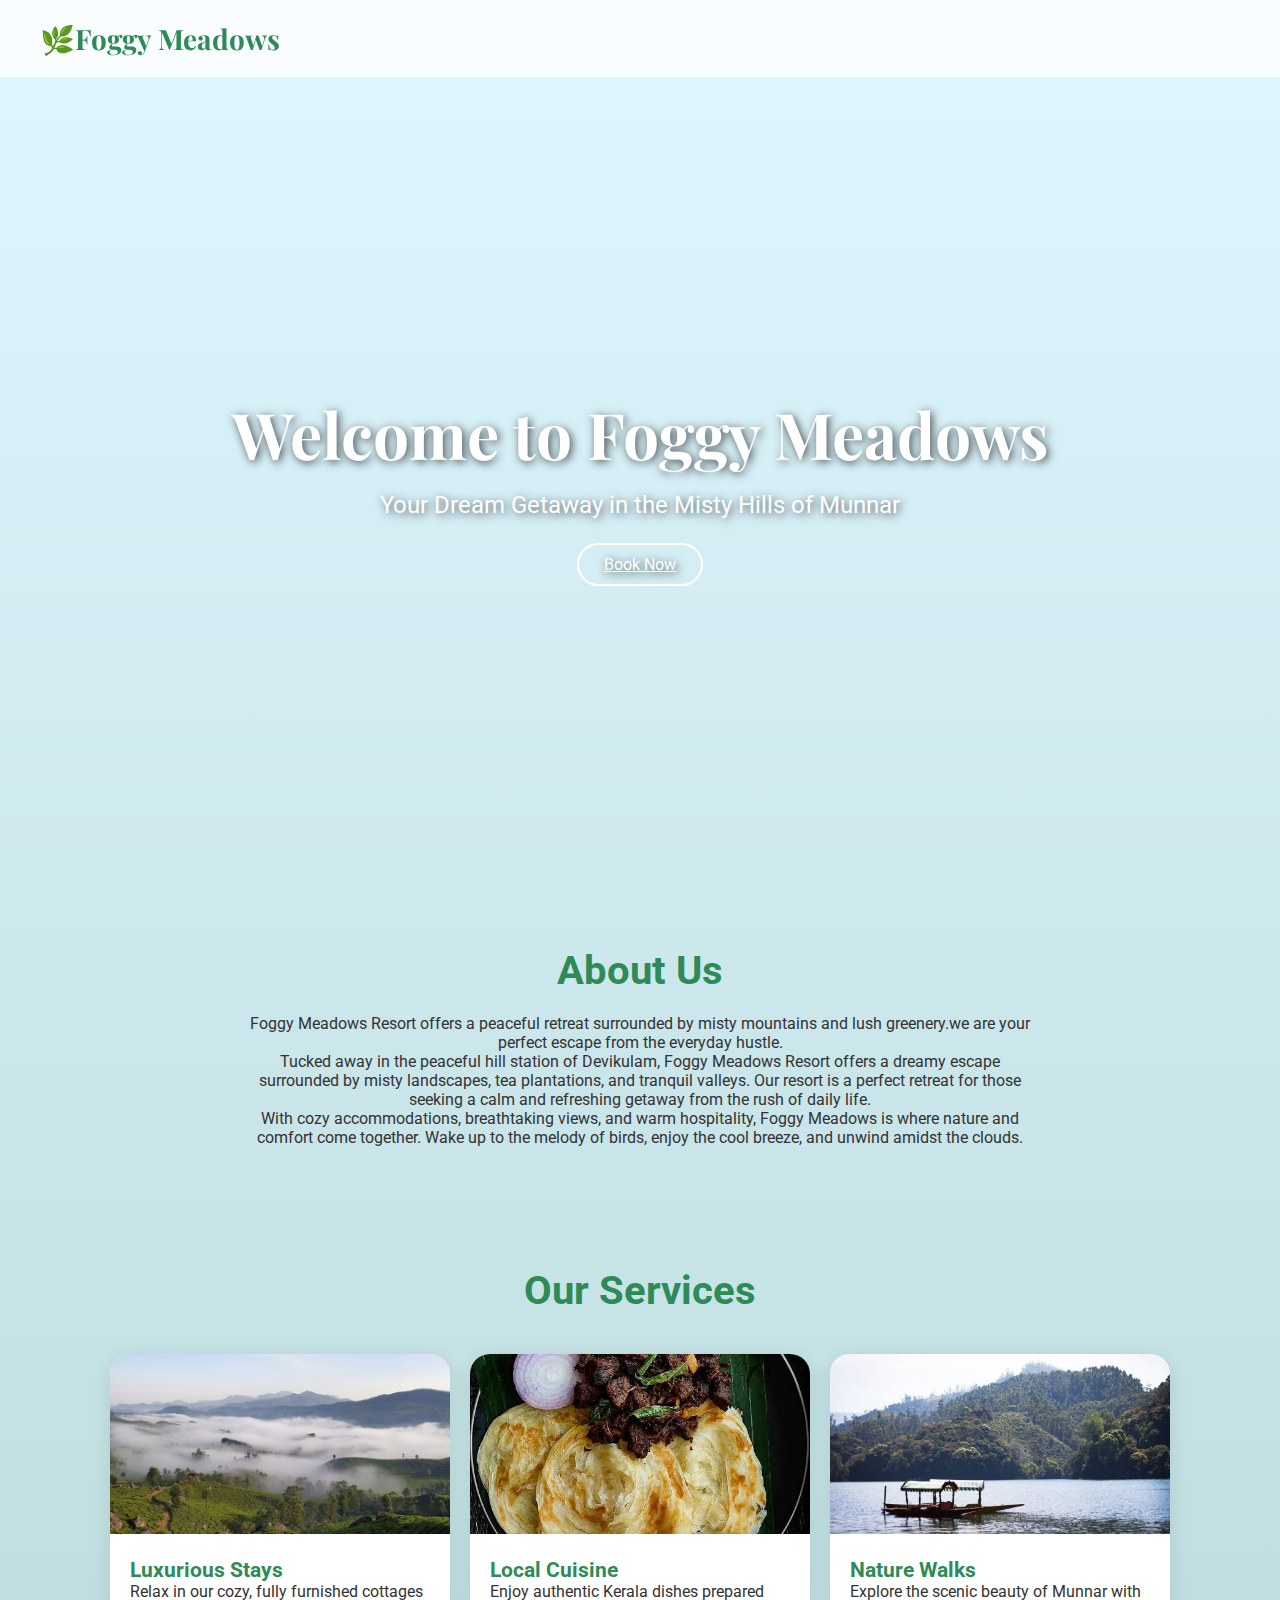
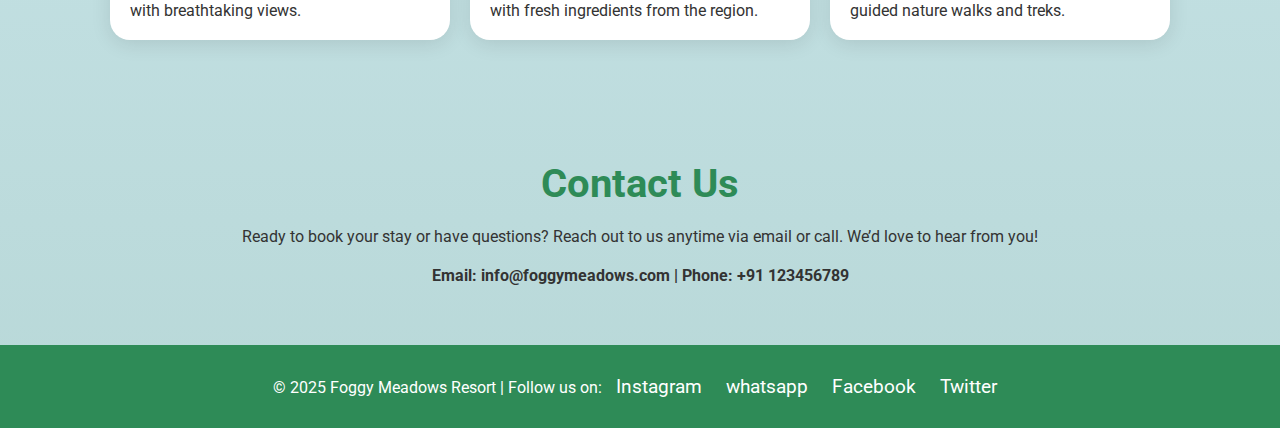
<file: index.html>
<!DOCTYPE html>
<html lang="en">

<head>
  <meta charset="UTF-8" />
  <meta name="viewport" content="width=device-width, initial-scale=1.0" />
  <title>Foggy Meadows Resort</title>
  <link href="https://fonts.googleapis.com/css2?family=Playfair+Display:wght@500;700&family=Roboto&display=swap" rel="stylesheet" />
  <style>
    * {
      margin: 0;
      padding: 0;
      box-sizing: border-box;
      font-family: 'Roboto', sans-serif;
    }

    body {
      background: linear-gradient(to bottom, #dff6ff, #b8d8d8);
      color: #333;
      overflow-x: hidden;
      animation: fadeInBody 1s ease-in;
    }

    @keyframes fadeInBody {
      from { opacity: 0; }
      to { opacity: 1; }
    }

    header {
      background: rgba(255, 255, 255, 0.8);
      backdrop-filter: blur(10px);
      padding: 20px 40px;
      display: flex;
      justify-content: space-between;
      align-items: center;
      position: sticky;
      top: 30;
      z-index: 200;
      animation: slideDown 0.8s ease-out;
    }

    @keyframes slideDown {
      from { transform: translateY(-100%); opacity: 0; }
      to { transform: translateY(0); opacity: 1; }
    }

    .logo {
      font-family: 'Playfair Display', serif;
      font-size: 28px;
      font-weight: bold;
      color: #2e8b57;
    }

    nav a {
      margin-left: 25px;
      text-decoration: none;
      color: #444;
      font-weight: 500;
      transition: 0.3s;
    }

    nav a:hover {
      color: #2e8b57;
    }

    .center-buttons{
      margin-top: 36px;
    }

    .hero {
      height: 90vh;
      background: url('https://luxoticholidays.com/backend/web/tours/munnar-tea-gardens-kerala-1604804712.jpg') no-repeat center center/cover;
      display: flex;
      justify-content: center;
      align-items: center;
      color: white;
      text-shadow: 2px 2px 10px rgba(0, 0, 0, 0.7);
      text-align: center;
      animation: fadeInHero 1.5s ease-in-out;
    }

    @keyframes fadeInHero {
      from { opacity: 0; transform: scale(1.05); }
      to { opacity: 1; transform: scale(1); }
    }

    .hero h1 {
      font-size: 4em;
      font-family: 'Playfair Display', serif;
      animation: slideInTop 1s ease forwards;
    }

    .hero p {
      font-size: 1.5em;
      margin-top: 15px;
      animation: slideInBottom 1s ease forwards;
    }

    @keyframes slideInTop {
      from { transform: translateY(-30px); opacity: 0; }
      to { transform: translateY(0); opacity: 1; }
    }

    @keyframes slideInBottom {
      from { transform: translateY(30px); opacity: 0; }
      to { transform: translateY(0); opacity: 1; }
    }

    .btn {
    padding: 10px 25px;
    border: 2px solid white;
    background-color: transparent;
    color: white;
    margin: 10px;
    font-size: 16px;
    border-radius: 50px;
    transition: 0.4s ease;
    cursor: pointer;
  }

  .btn:hover {
    background-color: #ffc107;
    color: black;
    border-color: #ffc107;
    }

    @keyframes fadeInBtn {
      from { opacity: 0; transform: translateY(20px); }
      to { opacity: 1; transform: translateY(0); }
    }

    .btn:hover {
      background: #1e5d3d;
    }

    .section {
      padding: 60px 20px;
      max-width: 1100px;
      margin: auto;
      animation: fadeInSection 1s ease-in;
    }

    @keyframes fadeInSection {
      from { opacity: 0; transform: translateY(20px); }
      to { opacity: 1; transform: translateY(0); }
    }

    .section h2 {
      font-size: 2.5em;
      margin-bottom: 20px;
      color: #2e8b57;
      text-align: center;
    }

    .cards {
      display: grid;
      grid-template-columns: repeat(auto-fit, minmax(250px, 1fr));
      gap: 20px;
      margin-top: 40px;
    }

    .card {
      background: white;
      border-radius: 20px;
      box-shadow: 0 4px 20px rgba(0, 0, 0, 0.1);
      overflow: hidden;
      transition: transform 0.3s ease, box-shadow 0.3s ease;
      animation: fadeInCard 1s ease-in-out;
    }

    .card:hover {
      transform: translateY(-10px);
      box-shadow: 0 10px 30px rgba(0, 0, 0, 0.2);
    }

    @keyframes fadeInCard {
      from { opacity: 0; transform: scale(0.95); }
      to { opacity: 1; transform: scale(1); }
    }

    .card img {
      width: 100%;
      height: 180px;
      object-fit: cover;
    }

    .card-content {
      padding: 20px;
    }

    .card-content h3 {
      font-size: 1.3em;
      color: #2e8b57;
    }

 
    footer {
      background: #2e8b57;
      color: white;
      padding: 30px 20px;
      text-align: center;
      animation: fadeInFooter 1.2s ease-in-out;
    }

    @keyframes fadeInFooter {
      from { opacity: 0; }
      to { opacity: 1; }
    }

    nav a {
  margin-left: 25px;
  text-decoration: none;
  color: #444;
  font-weight: 500;
  transition: 0.3s;
  opacity: 0;
  transform: translateY(-10px);
  animation: navFadeIn 0.6s ease forwards;
}

nav a:nth-child(1) {
  animation-delay: 0.2s;
}
nav a:nth-child(2) {
  animation-delay: 0.4s;
}
nav a:nth-child(3) {
  animation-delay: 0.6s;
}
nav a:nth-child(4) {
  animation-delay: 0.8s;
}

nav a:nth-child(1) { transition-delay: 0.1s; }
nav a:nth-child(2) { transition-delay: 0.2s; }
nav a:nth-child(3) { transition-delay: 0.3s; }
nav a:nth-child(4) { transition-delay: 0.4s; }

@keyframes navFadeIn {
  to {
    opacity: 1;
    transform: translateY(0);
  }

}

    footer a {
      color: #fff;
      margin: 0 10px;
      text-decoration: none;
      font-size: 1.2em;
    }
  </style>
</head>

<body>
  <header>
    <div class="logo">🌿Foggy Meadows</div>
    <nav>
      <a href="#">Home</a>
      <a href="About Us .html">About</a>
      <a href="Exploe.html">Explore</a>
      <a href="service.html">Services</a>
      <a href="Contact.html">Contact</a>
    </nav>
  </header>

  <section class="hero">
    <div>
      <h1>Welcome to Foggy Meadows</h1>
      <p>Your Dream Getaway in the Misty Hills of Munnar</p>
      <div class="center-buttons">
    <a href="book now.html" class="btn">Book Now</a>
        </div>
    </div>
  </section>

  <section class="section" id="about">
    <h2>About Us</h2>
    <p style="text-align: center; max-width: 800px; margin: auto;">
      Foggy Meadows Resort offers a peaceful retreat surrounded by misty mountains and lush greenery.we are your perfect escape from the everyday hustle.
    </p>
      <p style="text-align: center; max-width: 800px; margin: auto;">
      Tucked away in the peaceful hill station of Devikulam, Foggy Meadows Resort offers a dreamy escape surrounded by misty landscapes, tea plantations, and tranquil valleys. Our resort is a perfect retreat for those seeking a calm and refreshing getaway from the rush of daily life.
    </p>
   <p style="text-align: center; max-width: 800px; margin: auto;">
    With cozy accommodations, breathtaking views, and warm hospitality, Foggy Meadows is where nature and comfort come together. Wake up to the melody of birds, enjoy the cool breeze, and unwind amidst the clouds.
    </p>
  </section>

  <section class="section" id="services">
    <h2>Our Services</h2>
    <div class="cards">
      <div class="card">
        <img src="misty.jpg" alt="Stay">
        <div class="card-content">
          <h3>Luxurious Stays</h3>
          <p>Relax in our cozy, fully furnished cottages with breathtaking views.</p>
        </div>
      </div>
      <div class="card">
        <img src="Local Cuisine.jpg" alt="Food">
        <div class="card-content">
          <h3>Local Cuisine</h3>
          <p>Enjoy authentic Kerala dishes prepared with fresh ingredients from the region.</p>
        </div>
      </div>
      <div class="card">
        <img src="Kundale Lake.jpg" alt="Nature">
        <div class="card-content">
          <h3>Nature Walks</h3>
          <p>Explore the scenic beauty of Munnar with guided nature walks and treks.</p>
        </div>
      </div>
    </div>
  </section>

  <section class="section" id="contact">
    <h2>Contact Us</h2>
    <p style="text-align: center; max-width: 800px; margin: auto;">
      Ready to book your stay or have questions? Reach out to us anytime via email or call. We’d love to hear from you!
    </p>
    <p style="text-align: center; margin-top: 20px; font-weight: bold;">
      Email: info@foggymeadows.com | Phone: +91 123456789
    </p>
  </section>

  <footer>
    <p>&copy; 2025 Foggy Meadows Resort | Follow us on:
      <a href="https://instagram.com/go_trawin">Instagram</a>
      <a href="https://wa.me/91+ 123456789">whatsapp</a>
      <a href="#">Facebook</a>
      <a href="#">Twitter</a>
    </p>
  </footer>
</body>

</html>
</file>
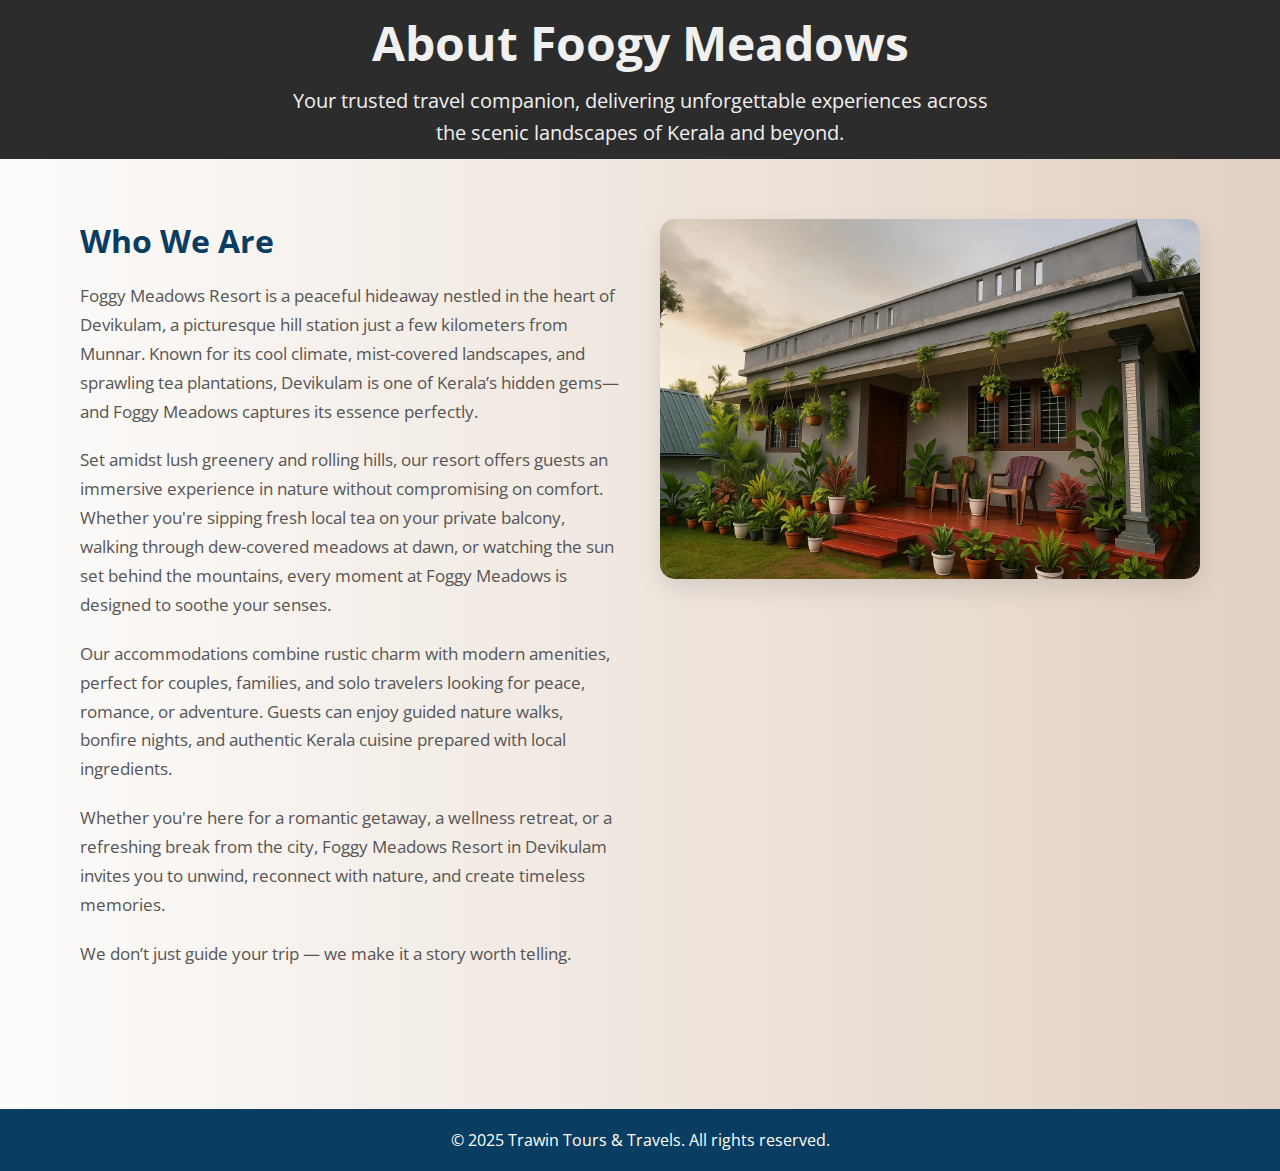
<file: About Us .html>
<!DOCTYPE html>
<html lang="en">
<head>
  <meta charset="UTF-8">
  <title>About Us | Foogy Meadows</title>
  <link href="https://fonts.googleapis.com/css2?family=Open+Sans:wght@400;700&display=swap" rel="stylesheet">
  <style>
    * {
      margin: 0;
      padding: 0;
      box-sizing: border-box;
      font-family: 'Open Sans', sans-serif;
    }

    body {
      background: linear-gradient(to right, #fdfcfb, #e2d1c3);
      color: #333;
    }

    .hero {
      background-color: #2c2c2c;
      color: #f0f0f0;
      text-align: center;
      padding: 10px 20px;
    }

    .hero h1 {
      font-size: 48px;
      margin-bottom: 10px;
    }

    .hero p {
      font-size: 20px;
      max-width: 700px;
      margin: 0 auto;
      line-height: 1.6;
    }

    .about-section {
      display: flex;
      flex-wrap: wrap;
      padding: 60px 40px;
      gap: 40px;
      max-width: 1200px;
      margin: auto;
    }

    .about-text {
      flex: 1 1 500px;
    }

    .about-text h2 {
      font-size: 32px;
      margin-bottom: 20px;
      color: #0a3d62;
    }

    .about-text p {
      font-size: 17px;
      line-height: 1.7;
      color: #555;
      margin-bottom: 20px;
    }

    .about-img {
      flex: 1 1 500px;
    }

    .about-img img {
      width: 100%;
      border-radius: 15px;
      box-shadow: 0 10px 25px rgba(0,0,0,0.1);
    }

    footer {
      background-color: #0a3d62;
      color: white;
      text-align: center;
      padding: 20px;
      margin-top: 60px;
    }

    @media (max-width: 768px) {
      .hero h1 {
        font-size: 36px;
      }

      .about-section {
        flex-direction: column;
        padding: 30px 20px;
      }

      .about-text h2 {
        font-size: 26px;
      }
    }
  </style>
</head>
<body>

  <div class="hero">
    <h1>About Foogy Meadows</h1>
    <p>Your trusted travel companion, delivering unforgettable experiences across the scenic landscapes of Kerala and beyond.</p>
  </div>

  <section class="about-section">

    <div class="about-text">
      <h2>Who We Are</h2>
      <p>Foggy Meadows Resort is a peaceful hideaway nestled in the heart of Devikulam, a picturesque hill station just a few kilometers from Munnar. Known for its cool climate, mist-covered landscapes, and sprawling tea plantations, Devikulam is one of Kerala’s hidden gems—and Foggy Meadows captures its essence perfectly.</p>

      <p>Set amidst lush greenery and rolling hills, our resort offers guests an immersive experience in nature without compromising on comfort. Whether you're sipping fresh local tea on your private balcony, walking through dew-covered meadows at dawn, or watching the sun set behind the mountains, every moment at Foggy Meadows is designed to soothe your senses.</p>

      <p>Our accommodations combine rustic charm with modern amenities, perfect for couples, families, and solo travelers looking for peace, romance, or adventure. Guests can enjoy guided nature walks, bonfire nights, and authentic Kerala cuisine prepared with local ingredients.</p>
      
      <p>Whether you're here for a romantic getaway, a wellness retreat, or a refreshing break from the city, Foggy Meadows Resort in Devikulam invites you to unwind, reconnect with nature, and create timeless memories.</p>
      
      <p>We don’t just guide your trip — we make it a story worth telling.</p>
    </div>

    <div class="about-img">
      <img src="homestay.jpg" alt="Traveling in Kerala">
    </div>

  </section>

  <footer>
    © 2025 Trawin Tours & Travels. All rights reserved.
  </footer>

</body>
</html>
</file>
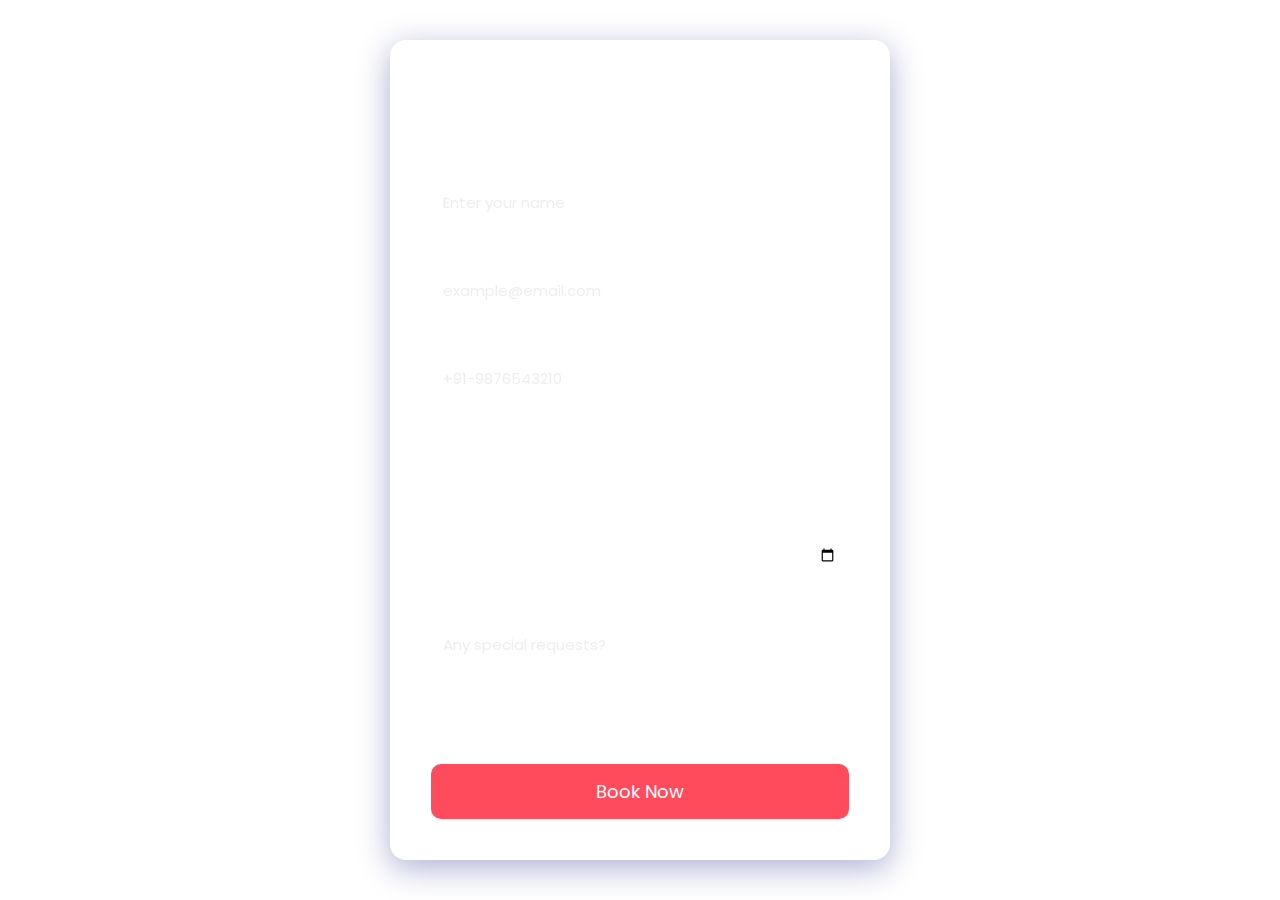
<file: book now.html>
<!DOCTYPE html>
<html lang="en">
<head>
  <meta charset="UTF-8">
  <title>Book Now | Foogy Meadows</title>
  <link href="https://fonts.googleapis.com/css2?family=Poppins:wght@400;600&display=swap" rel="stylesheet">
  <style>
    * {
      margin: 0;
      padding: 0;
      box-sizing: border-box;
      font-family: 'Poppins', sans-serif;
    }

    body {
      background: url('https://images.unsplash.com/photo-1507525428034-b723cf961d3e') no-repeat center center/cover;
      height: 100vh;
      display: flex;
      align-items: center;
      justify-content: center;
    }

    .form-card {
      background: rgba(255, 255, 255, 0.15);
      border-radius: 16px;
      box-shadow: 0 8px 32px 0 rgba(31, 38, 135, 0.37);
      backdrop-filter: blur(10px);
      -webkit-backdrop-filter: blur(10px);
      border: 1px solid rgba(255, 255, 255, 0.18);
      padding: 40px;
      width: 90%;
      max-width: 500px;
      color: white;
    }

    .form-card h2 {
      text-align: center;
      margin-bottom: 25px;
      font-size: 28px;
    }

    .form-card label {
      font-weight: 600;
      margin-top: 10px;
      display: block;
    }

    .form-card input,
    .form-card select,
    .form-card textarea {
      width: 100%;
      padding: 12px;
      margin-top: 6px;
      border-radius: 8px;
      border: none;
      outline: none;
      background: rgba(255, 255, 255, 0.2);
      color: #fff;
      font-size: 15px;
    }

    .form-card textarea {
      resize: none;
    }

    .form-card button {
      margin-top: 20px;
      width: 100%;
      padding: 14px;
      background-color: #ff4b5c;
      color: white;
      font-size: 18px;
      border: none;
      border-radius: 10px;
      cursor: pointer;
      transition: background 0.3s ease;
    }

    .form-card button:hover {
      background-color: #e63946;
    }

    ::placeholder {
      color: #eee;
    }

    @media (max-width: 600px) {
      .form-card {
        padding: 25px;
      }
    }
  </style>
</head>
<body>

  <div class="form-card">
    <h2>Book Your Trip</h2>
    <form>
      <label for="name">Full Name</label>
      <input type="text" id="name" name="name" placeholder="Enter your name" required>

      <label for="email">Email</label>
      <input type="email" id="email" name="email" placeholder="example@email.com" required>

      <label for="phone">Phone</label>
      <input type="tel" id="phone" name="phone" placeholder="+91-9876543210" required>

      <label for="destination">Destination</label>
      <select id="destination" name="destination" required>
        <option value="">-- Select --</option>
        <option>Munnar</option>
        <option>Thekkady</option>
        <option>Alleppey</option>
        <option>Idukki</option>
      </select>

      <label for="date">Travel Date</label>
      <input type="date" id="date" name="date" required>

      <label for="message">Message</label>
      <textarea id="message" name="message" rows="4" placeholder="Any special requests?"></textarea>

      <button type="submit">Book Now</button>
    </form>
  </div>

</body>
</html>
</file>
